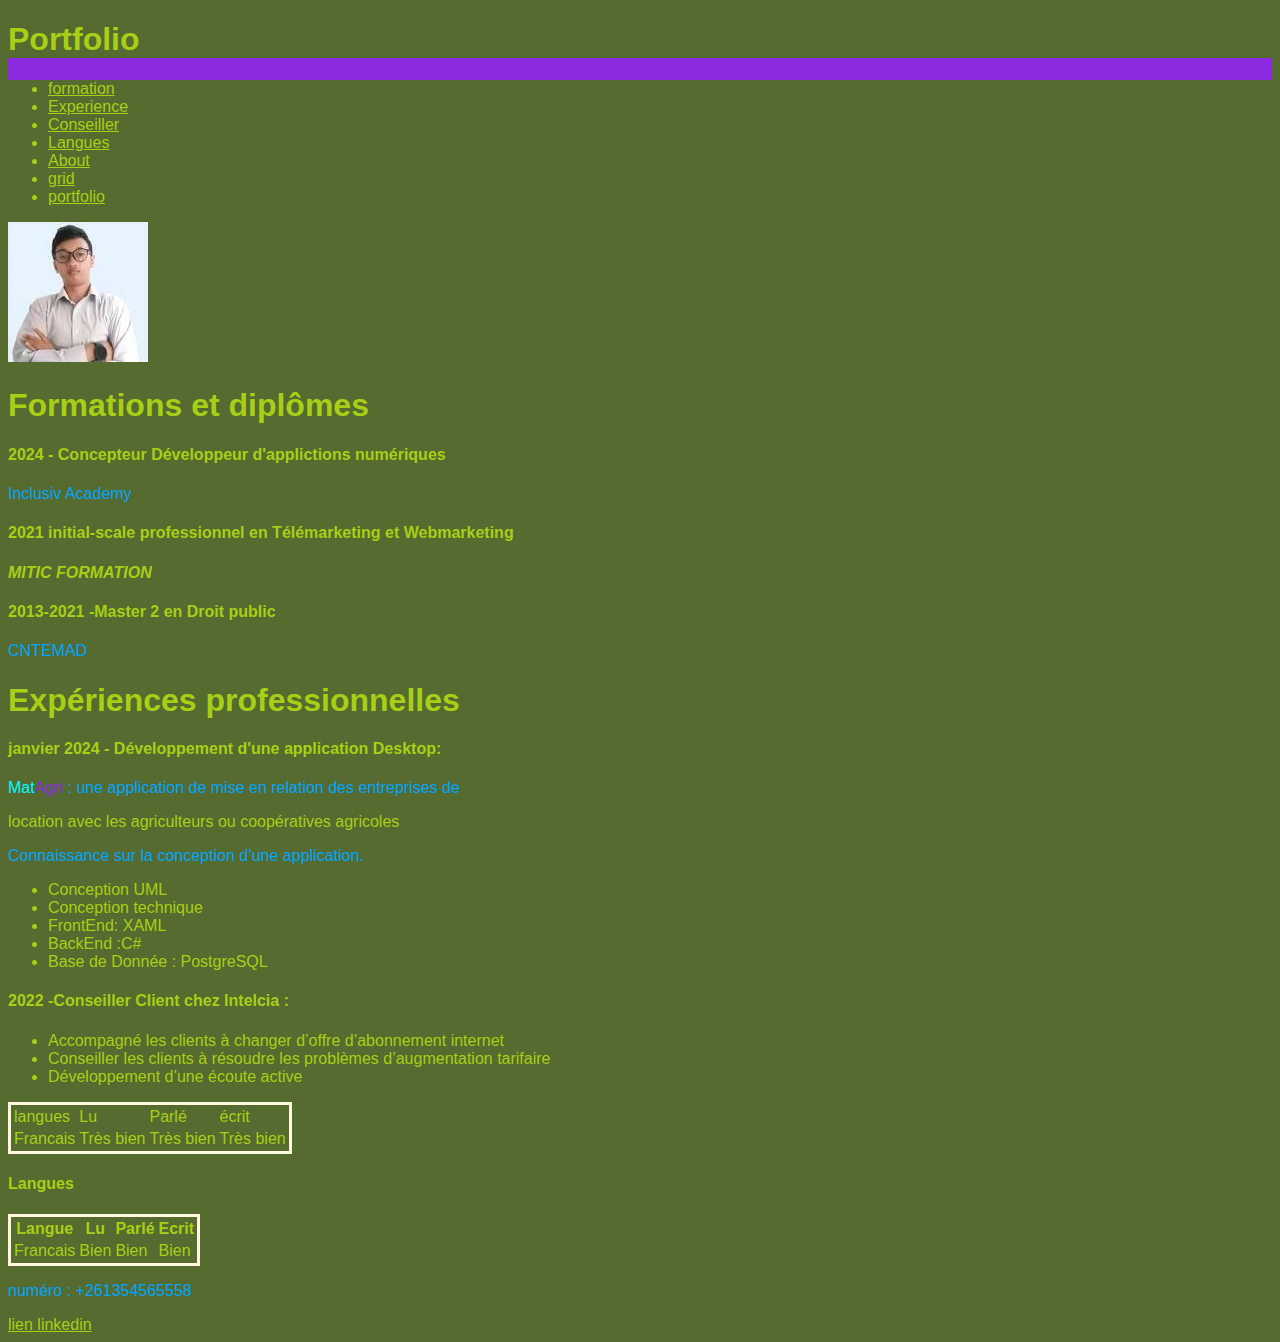
<file: index.html>
<!DOCTYPE html>
<html lang="en">
  <head>
    <meta charset="UTF-8" />
    <meta name="viewport" content="width=device-width, initial-scale=1.0" />
    <title>CDAN8</title>
    <link rel="stylesheet" href="./Assets/css/style.css"/>
  </head>
  <body>
    

    <header>
      <h1>Portfolio</h1>
      <ul>

        <li><a href="#formation"> formation</a></li>
        <li><a href="#experience">Experience</a></li>
        <li><a href="#conseiller">Conseiller</a></li>
        <li><a href="#langues">Langues</a></li>
        <li> <a href="page/About.html">About</a></li>
        <li> <a href="page/grid.html">grid</a></li>
        <li><a href="page/portfolio.html">portfolio</a></li>
      </ul>
    </header>
    <section id="formation">
      <img src="./Assets/images/images.jpeg" />
      <h1>Formations et diplômes</h1>
      <h4>2024 - Concepteur Développeur d'applictions numériques</h4>
      <p>Inclusiv Academy</p>
      <h4>2021 initial-scale professionnel en Télémarketing et Webmarketing</h4>
      <p>
        <b><em>MITIC FORMATION</em></b>
      </p>
      <h4>2013-2021 -Master 2 en Droit public</h4>
      <p>CNTEMAD</p>
    </section>
    <section id="experience">
      <h1>Expériences professionnelles</h1>
      <h4>janvier 2024 - Développement d'une application Desktop:</h4>
      <p>
        <span style="color: aqua">Mat</span
        ><span style="color: blueviolet">Agri</span> : une application de mise
        en relation des entreprises de <br />
      </p>
      location avec les agriculteurs ou coopératives agricoles
      <p>Connaissance sur la conception d’une application.</p>
      <ul>
        <li>Conception UML</li>
        <li>Conception technique</li>
        <li>FrontEnd: XAML</li>
        <li>BackEnd :C#</li>
        <li>Base de Donnée : PostgreSQL</li>
      </ul>
    </section>
    <section id="conseiller">
      <h4>2022 -Conseiller Client chez Intelcia :</h4>
      <ul>
        <li>Accompagné les clients à changer d’offre d’abonnement internet</li>
        <li>
          Conseiller les clients à résoudre les problèmes d’augmentation
          tarifaire
        </li>
        <li>Développement d’une écoute active</li>
      </ul>
    </section>

    <section id="langues">
      <table>
        <tr>
          <td>langues</td>
          <td>Lu</td>
          <td>Parlé</td>
          <td>écrit</td>
        </tr>
        <tr>
          <td>Francais</td>
          <td>Très bien</td>
          <td>Très bien</td>
          <td>Très bien</td>
        </tr>
      </table>
      <h4>Langues</h4>
      <table>
        <thead>
          <th>Langue</th>
          <th>Lu</th>
          <th>Parlé</th>
          <th>Ecrit</th>
        </thead>
        <tbody>
          <tr>
            <td>Francais</td>
            <td>Bien</td>
            <td>Bien</td>
            <td>Bien</td>
          </tr>
        </tbody>
      </table>
    </section>

    <footer>  
        <p>numéro : +261354565558</p>
        <a href="https://www.linkedin.com/in/heryzoprincy/">lien linkedin</a>
    </footer>
     
    </div>
  </body>
</html>
</file>
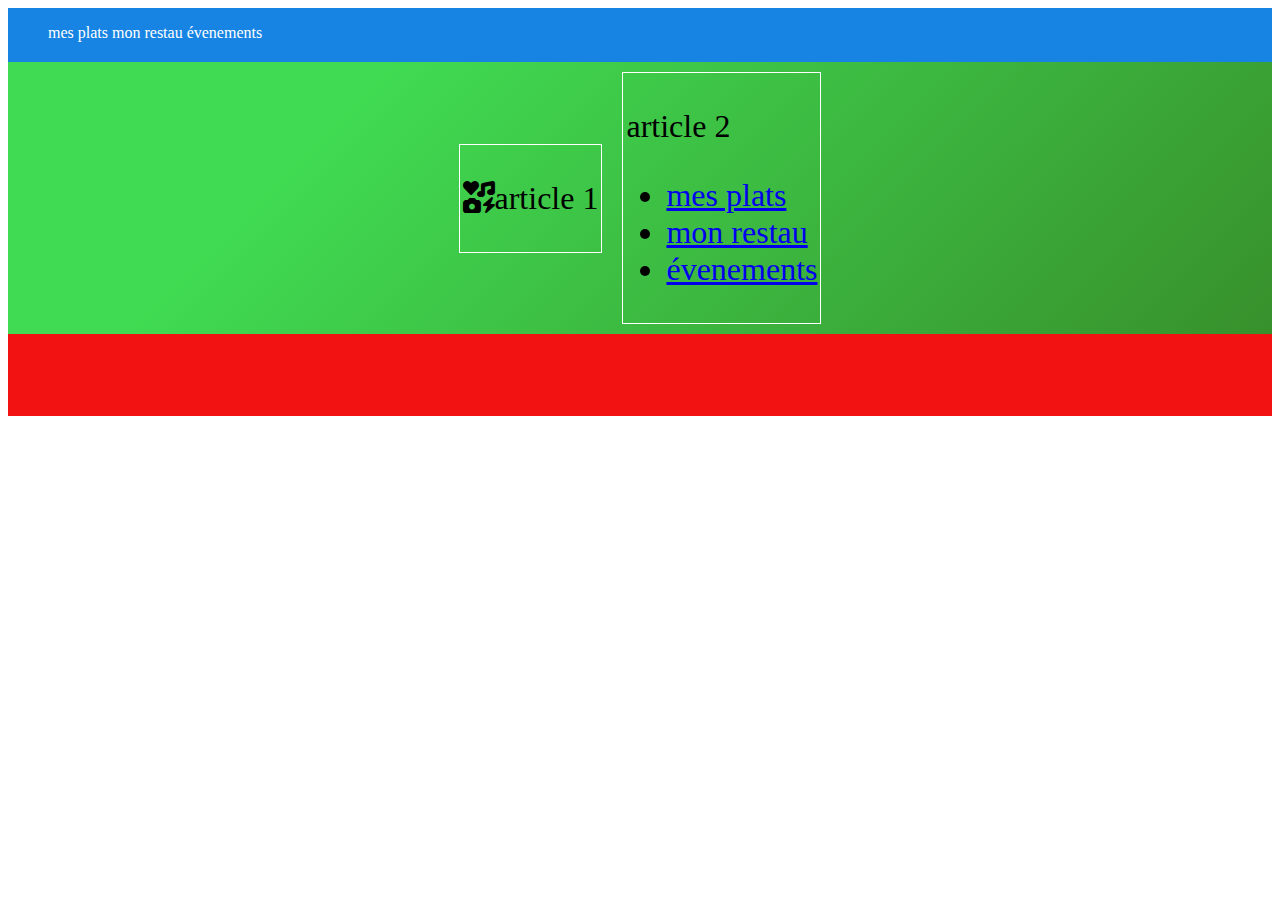
<file: page/grid.html>
<!DOCTYPE html>
<html lang="en">
  <head>
    <meta charset="UTF-8" />
    <meta name="viewport" content="width=device-width, initial-scale=1.0" />
    <title>Document</title>
    <link rel="stylesheet" href="../Assets/css/style-tp.css" />
    <link
      rel="stylesheet"
      href="../Assets/fontawesome-free-6.5.1-web/css/all.css"
    />
  </head>
  <body>
    <div class="root">
      <header>
        <nav>
          <ul>
            <li><a href="#">mes plats</a></li>
            <li><a href="#">mon restau</a></li>
            <li><a href="#">évenements</a></li>
          </ul>
        </nav>
      </header>
      <section>
        <article>
          <p><i class="fa-solid fa-icons"></i>article 1</p>
        </article>
        <article>
          <p>article 2</p>
          <ul>
            <li><a href="#">mes plats</a></li>
            <li><a href="#">mon restau</a></li>
            <li><a href="#">évenements</a></li>
          </ul>
        </article>
      </section>
      <footer></footer>
    </div>
  </body>
</html>
</file>
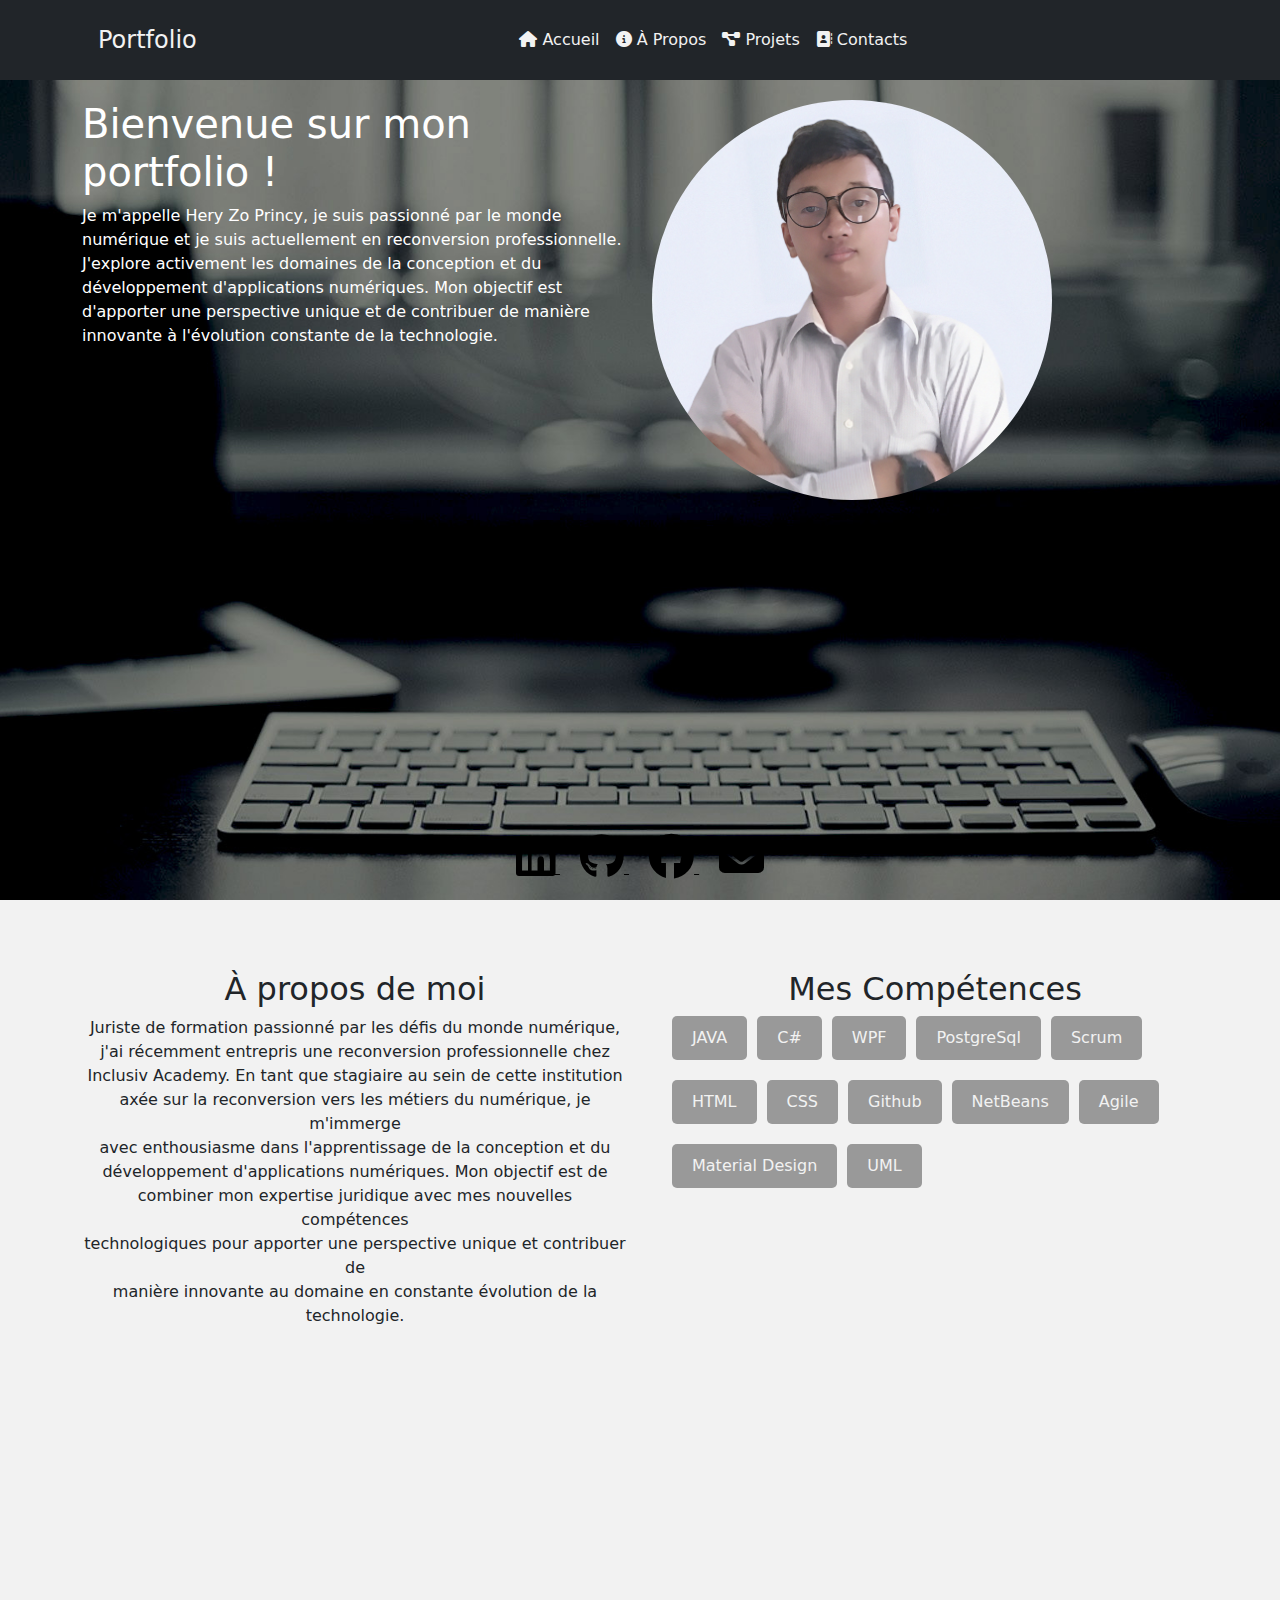
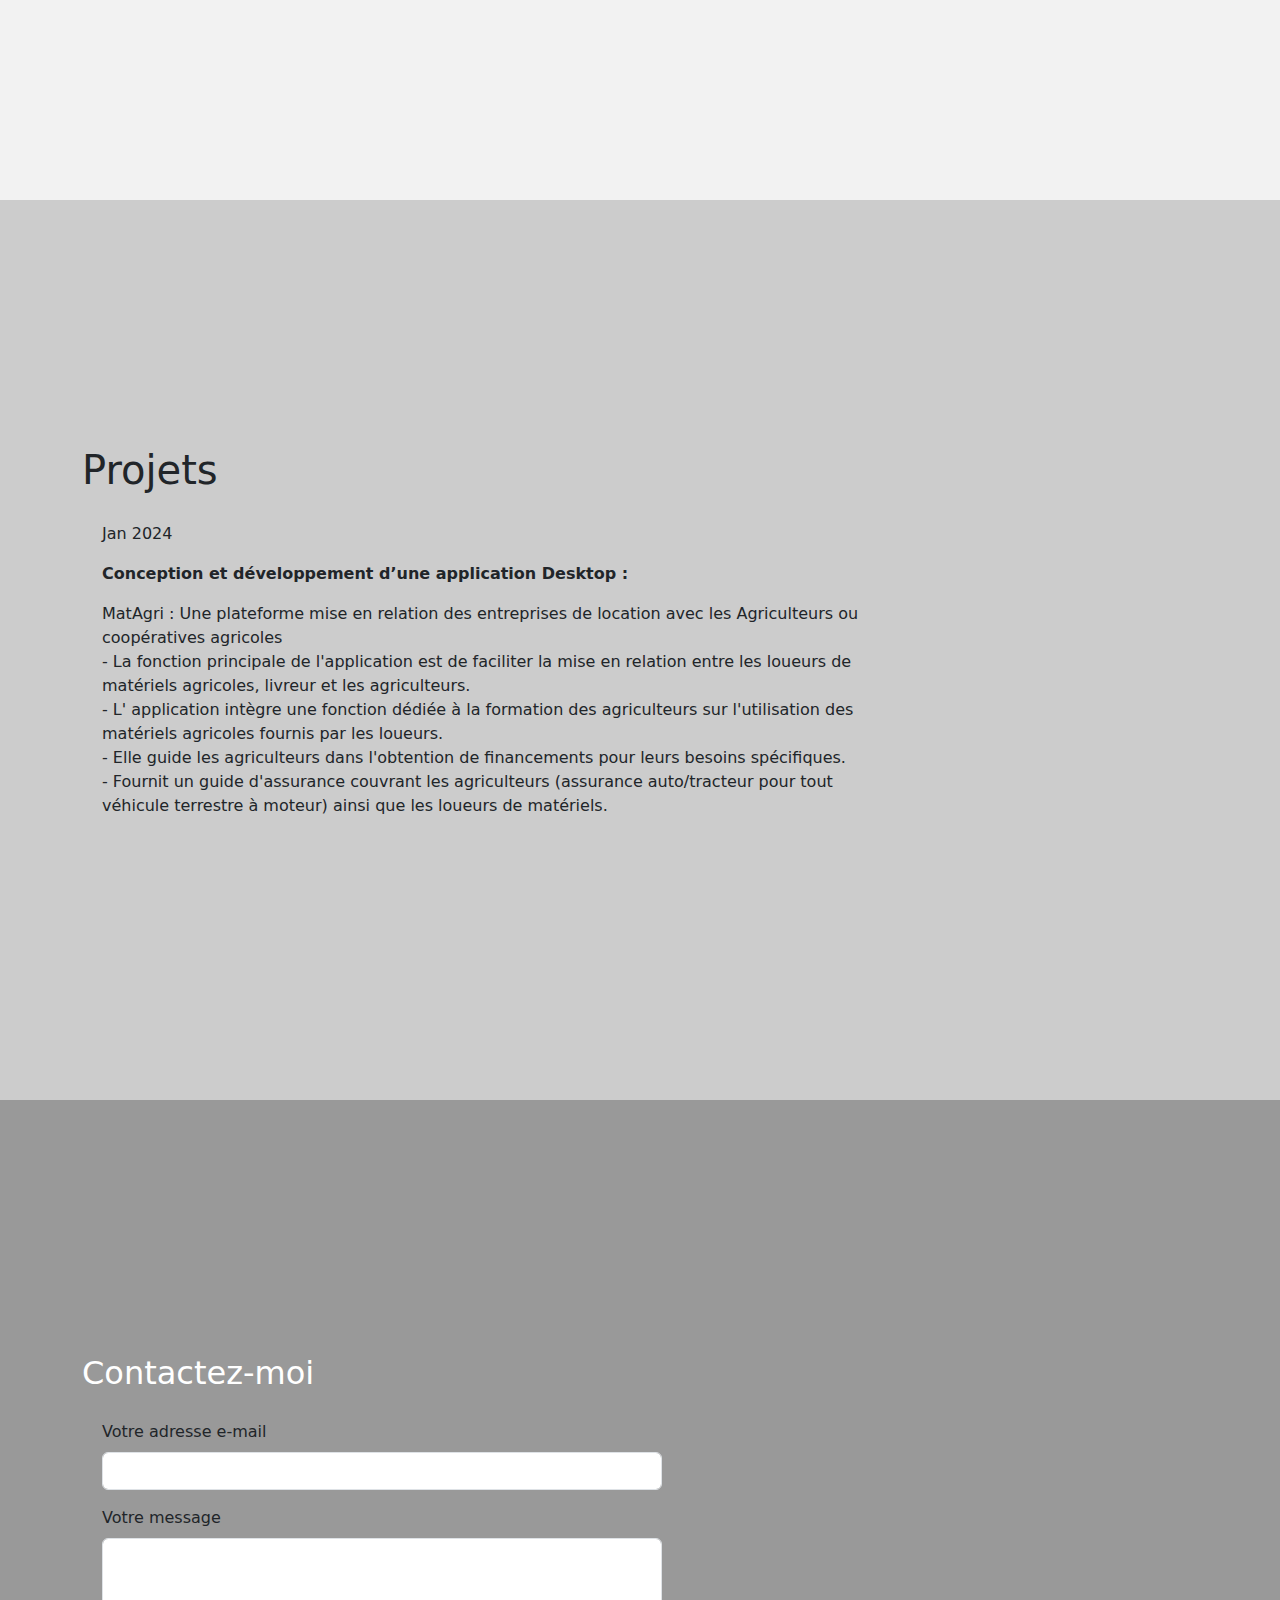
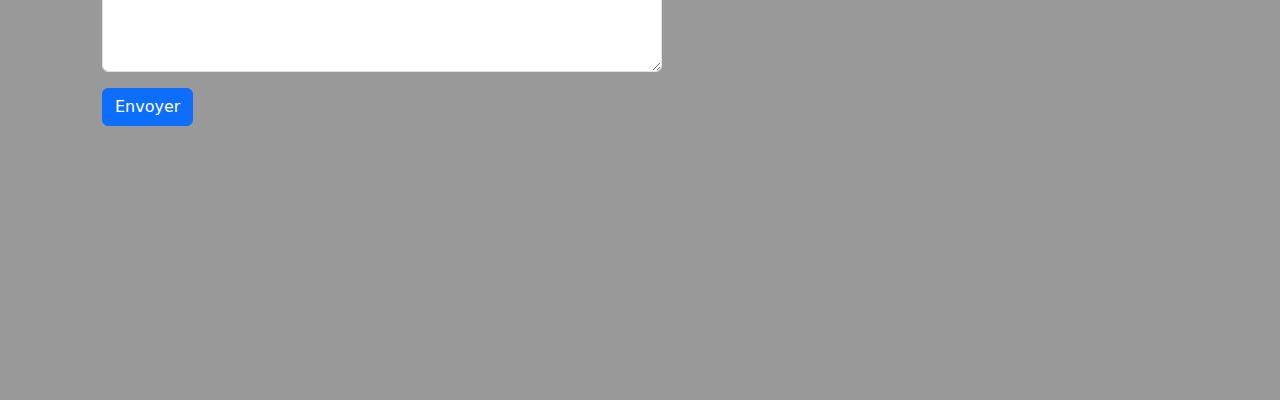
<file: page/portfolio.html>
<!DOCTYPE html>
<html lang="en">
  <head>
    <meta charset="UTF-8" />
    <meta name="viewport" content="width=device-width, initial-scale=1.0" />
    <title>Portfolio</title>
    <link rel="stylesheet" href="../Assets/css/style1.css" />
    <link
      rel="stylesheet"
      href="../Assets/fontawesome-free-6.5.1-web/css/all.css"
    />
    <link
      href="../Assets/bootstrap-5.3.2-dist/css/bootstrap.min.css"
      rel="stylesheet"
    />
    <style>
      .navbar-brand {
        font-size: 1.5rem;
      }
    </style>
  </head>
  <body>
    <nav
      class="root navbar navbar-expand-lg navbar-dark bg-dark fixed-top justify-content-center"
    >
      <div class="container">
        <a class="navbar-brand" href="#">Portfolio</a>
        <button
          class="navbar-toggler"
          type="button"
          data-bs-toggle="collapse"
          data-bs-target="#navbarNav"
          aria-controls="navbarNav"
          aria-expanded="false"
          aria-label="Toggle navigation"
        >
          <span class="navbar-toggler-icon"></span>
        </button>
        <div
          class="collapse navbar-collapse justify-content-center"
          id="navbarNav"
        >
          <ul class="navbar-nav">
            <li class="nav-item">
              <a class="nav-link" href="#accueil"
                ><i class="fas fa-home"></i> Accueil</a
              >
            </li>
            <li class="nav-item">
              <a class="nav-link" href="#apropos"
                ><i class="fas fa-info-circle"></i> À Propos</a
              >
            </li>
            <li class="nav-item">
              <a class="nav-link" href="#projets"
                ><i class="fas fa-project-diagram"></i> Projets</a
              >
            </li>
            <li class="nav-item">
              <a class="nav-link" href="#contact"
                ><i class="fas fa-address-book"></i> Contacts</a
              >
            </li>
          </ul>
        </div>
      </div>
    </nav>

    <div id="accueil" class="section accueil" style="padding-top: 100px">
      <div class="container">
        <div class="row">
          <div class="col-lg-6">
            <div class="text">
              <h1>Bienvenue sur mon portfolio !</h1>
              <p>
                Je m'appelle Hery Zo Princy, je suis passionné par le monde
                numérique et je suis actuellement en reconversion
                professionnelle. J'explore activement les domaines de la
                conception et du développement d'applications numériques. Mon
                objectif est d'apporter une perspective unique et de contribuer
                de manière innovante à l'évolution constante de la technologie.
              </p>
            </div>
          </div>
          <div class="col-lg-6">
            <div class="photo-container">
              <img
                src="../Assets/css/princy.jpg"
                alt="Hery Zo Princy"
                class="photo"
              />
            </div>
          </div>
        </div>
      </div>
    </div>

    <div id="apropos" class="section apropos" style="padding-top: 70px">
      <div class="container">
        <div class="row">
          <div class="col-lg-6">
            <div class="about__content-main">
              <h2>À propos de moi</h2>
              <p>
                Juriste de formation passionné par les défis du monde
                numérique,<br />
                j'ai récemment entrepris une reconversion professionnelle chez
                <br />
                Inclusiv Academy. En tant que stagiaire au sein de cette
                institution
                <br />
                axée sur la reconversion vers les métiers du numérique, je
                m'immerge
                <br />
                avec enthousiasme dans l'apprentissage de la conception et du
                <br />
                développement d'applications numériques. Mon objectif est de
                <br />
                combiner mon expertise juridique avec mes nouvelles compétences
                <br />
                technologiques pour apporter une perspective unique et
                contribuer de
                <br />
                manière innovante au domaine en constante évolution de la <br />
                technologie. <br />
              </p>
            </div>
          </div>
          <div class="col-lg-6">
            <div class="about__content-skills">
              <h2 class="about__content-title">Mes Compétences</h2>
              <div class="skills">
                <div class="skills__container">
                  <div class="skills__skill">JAVA</div>
                  <div class="skills__skill">C#</div>
                  <div class="skills__skill">WPF</div>
                  <div class="skills__skill">PostgreSql</div>
                  <div class="skills__skill">Scrum</div>
                  <div class="skills__skill">HTML</div>
                  <div class="skills__skill">CSS</div>
                  <div class="skills__skill">Github</div>
                  <div class="skills__skill">NetBeans</div>
                  <div class="skills__skill">Agile</div>
                  <div class="skills__skill">Material Design</div>
                  <div class="skills__skill">UML</div>
                </div>
              </div>
            </div>
          </div>
        </div>
      </div>
    </div>

    <div id="projets" class="section projets">
      <div class="container">
        <h1>Projets</h1>
        <div class="row">
          <div class="col-lg-12">
            <div class="experiences">
              <p>Jan 2024</p>
              <p>
                <strong
                  >Conception et développement d’une application Desktop
                  :</strong
                >
              </p>
              <p>
                MatAgri : Une plateforme mise en relation des entreprises de
                location avec les Agriculteurs ou coopératives agricoles <br />
                - La fonction principale de l'application est de faciliter la
                mise en relation entre les loueurs de matériels agricoles,
                livreur et les agriculteurs. <br />
                - L' application intègre une fonction dédiée à la formation des
                agriculteurs sur l'utilisation des matériels agricoles fournis
                par les loueurs. <br />
                - Elle guide les agriculteurs dans l'obtention de financements
                pour leurs besoins spécifiques. <br />
                - Fournit un guide d'assurance couvrant les agriculteurs
                (assurance auto/tracteur pour tout véhicule terrestre à moteur)
                ainsi que les loueurs de matériels. <br />
              </p>
            </div>
          </div>
        </div>
      </div>
    </div>

    <div id="contact" class="section contact">
      <div class="container">
        <h2 class="contactmoi">Contactez-moi</h2>
        <form id="contact-form">
          <div class="mb-3">
            <label for="email" class="form-label">Votre adresse e-mail</label>
            <input
              type="email"
              class="form-control"
              id="email"
              name="email"
              required
            />
          </div>
          <div class="mb-3">
            <label for="message" class="form-label">Votre message</label>
            <textarea
              class="form-control"
              id="message"
              name="message"
              rows="5"
              required
            ></textarea>
          </div>
          <button type="submit" class="btn btn-primary">Envoyer</button>
        </form>
      </div>
    </div>

    <footer class="footer" id="contacts">
      <div class="container">
        <div class="social">
          <a
            href="https://www.linkedin.com/in/heryzoprincy/"
            target="_blank"
            class="social-link1"
          >
            <i class="fab fa-linkedin"></i>
          </a>
          <a
            href="https://github.com/Princy159/portfolio.git"
            class="social-link2"
          >
            <i class="fab fa-github"></i>
          </a>
          <a href="https://facebook.com" class="social-link1">
            <i class="fab fa-facebook"></i>
          </a>
          <a href="mailto:princyheryzo@gmail.com" class="social-link">
            <i class="fa-solid fa-envelope"></i>
          </a>
        </div>
      </div>
    </footer>

    <script src="../Assets/bootstrap-5.3.2-dist/js/bootstrap.bundle.min.js"></script>
  </body>
</html>
</file>
<file: Assets/css/style.css>
* {
  color: rgb(167, 207, 22);
  background-color: darkolivegreen;
  font-family: "Gill Sans", "Gill Sans MT", Calibri, "Trebuchet MS", sans-serif;
}
header {
  background-color: blueviolet;
}
p {
  color: rgb(0, 166, 255);
}
#formation {
  color: crimson;
}
table {
  border: 3px cornsilk solid;
}
</file>
<file: Assets/css/style-tp.css>
.root {
  width: 100w;

  background-image: linear-gradient(315deg, #378b29 0%, #40db52 74%);
  display: grid;
  grid-template-columns: 1fr;
  grid-template-rows: 0.2fr 1fr 0.3fr;
}

header nav ul {
  list-style-type: none;
}
header nav ul a {
  color: white;
  text-decoration: none;
}
header nav ul li {
  display: inline;
  float: center;
}
header nav ul li :hover {
  background-color: #378b29;
}

header {
  background-color: rgb(23, 132, 227);
}

section {
  display: flex;
  flex-direction: row;
  justify-content: center;
  align-items: center;
}

article {
  font-size: xx-large;
  border: 1px #ffffff solid;
  margin: 10px 10px 10px 10px;
  padding: 3px 3px 3px 3px;
}

article:hover {
  border: 5px #000000 solid;
  color: #ffffff;
}

footer {
  background-color: rgb(243, 18, 18);
}
</file>
<file: Assets/css/style1.css>
body {
  margin: 0;
  font-family: Arial, sans-serif;
}

.root {
  background-color: #333;
  overflow: hidden;
  display: flex;
  justify-content: center;
  position: fixed;
  width: 100%;
  z-index: 1000;
}

.root a {
  display: block;
  color: #f2f2f2;
  text-align: center;
  padding: 14px 16px;
  text-decoration: none;
}

.root a:hover {
  background-color: #ddd;
  color: black;
}

.section {
  padding: 50px;
  text-align: center;
  height: 100vh;
}

.accueil {
  background-image: url("fontd.jpg");
  background-size: cover;
  background-position: center;
  color: white;
}

.apropos {
  background-color: #f2f2f2;
}

.projets {
  background-color: #ccc;
}

.contacts {
  background-color: #999;
}

.content {
  display: flex;
  justify-content: space-between;
  align-items: center;
  padding: 50px;
}

.text {
  flex: 1;
  text-align: left;
}

.photo-container {
  width: 400px;
  height: 400px;
  border-radius: 50%;
  overflow: hidden;
}

.photo {
  width: 100%;
  height: 100%;
  object-fit: cover;
  object-position: top;
}

footer {
  background-color: transparent;
  display: flex;
  justify-content: center;
  align-items: center;
  padding: 20px;
  position: fixed;
  bottom: 0;
  width: 100%;
}

.social a i {
  font-size: 45px;
}
.about__content {
  display: flex;
}

.about__content-main {
  flex: 1;
}

.about__content-skills {
  flex: 1;
  margin-left: 20px;
}
.skills__container {
  display: flex;
  flex-wrap: wrap;
  gap: 10px;
}

.skills__skill {
  background-color: #999;
  color: #f2f2f2;
  padding: 10px 20px;
  border-radius: 5px;
  margin-bottom: 10px;
}
.social {
  text-align: center;
}

.social-link {
  color: black;
  transition: color 0.3s;
  margin: 0 10px;
}

.social-link:hover {
  color: red;
}
.social-link1 {
  color: black;
  transition: color 0.3s;
  margin: 0 10px;
}
.social-link1:hover {
  color: blue;
}
.social-link2 {
  color: black;
  transition: color 0.3s;
  margin: 0 10px;
}
.social-link2:hover {
  color: blueviolet;
}
.social-link1:hover {
  color: blue;
}
.projets {
  background-color: #ccc;
  display: flex;
  justify-content: center;
  align-items: center;
  height: 100vh;
  overflow: auto;
  text-align: left;
}

.experiences {
  max-width: 800px;
  padding: 20px;
}

.contact {
  background-color: #999;
  display: flex;
  justify-content: center;
  align-items: center;
  height: 100vh;
  overflow: auto;
  text-align: left;
}

.contact form {
  max-width: 600px;
  padding: 20px;
}
.contactmoi {
  color: #fff;
}
</file>
